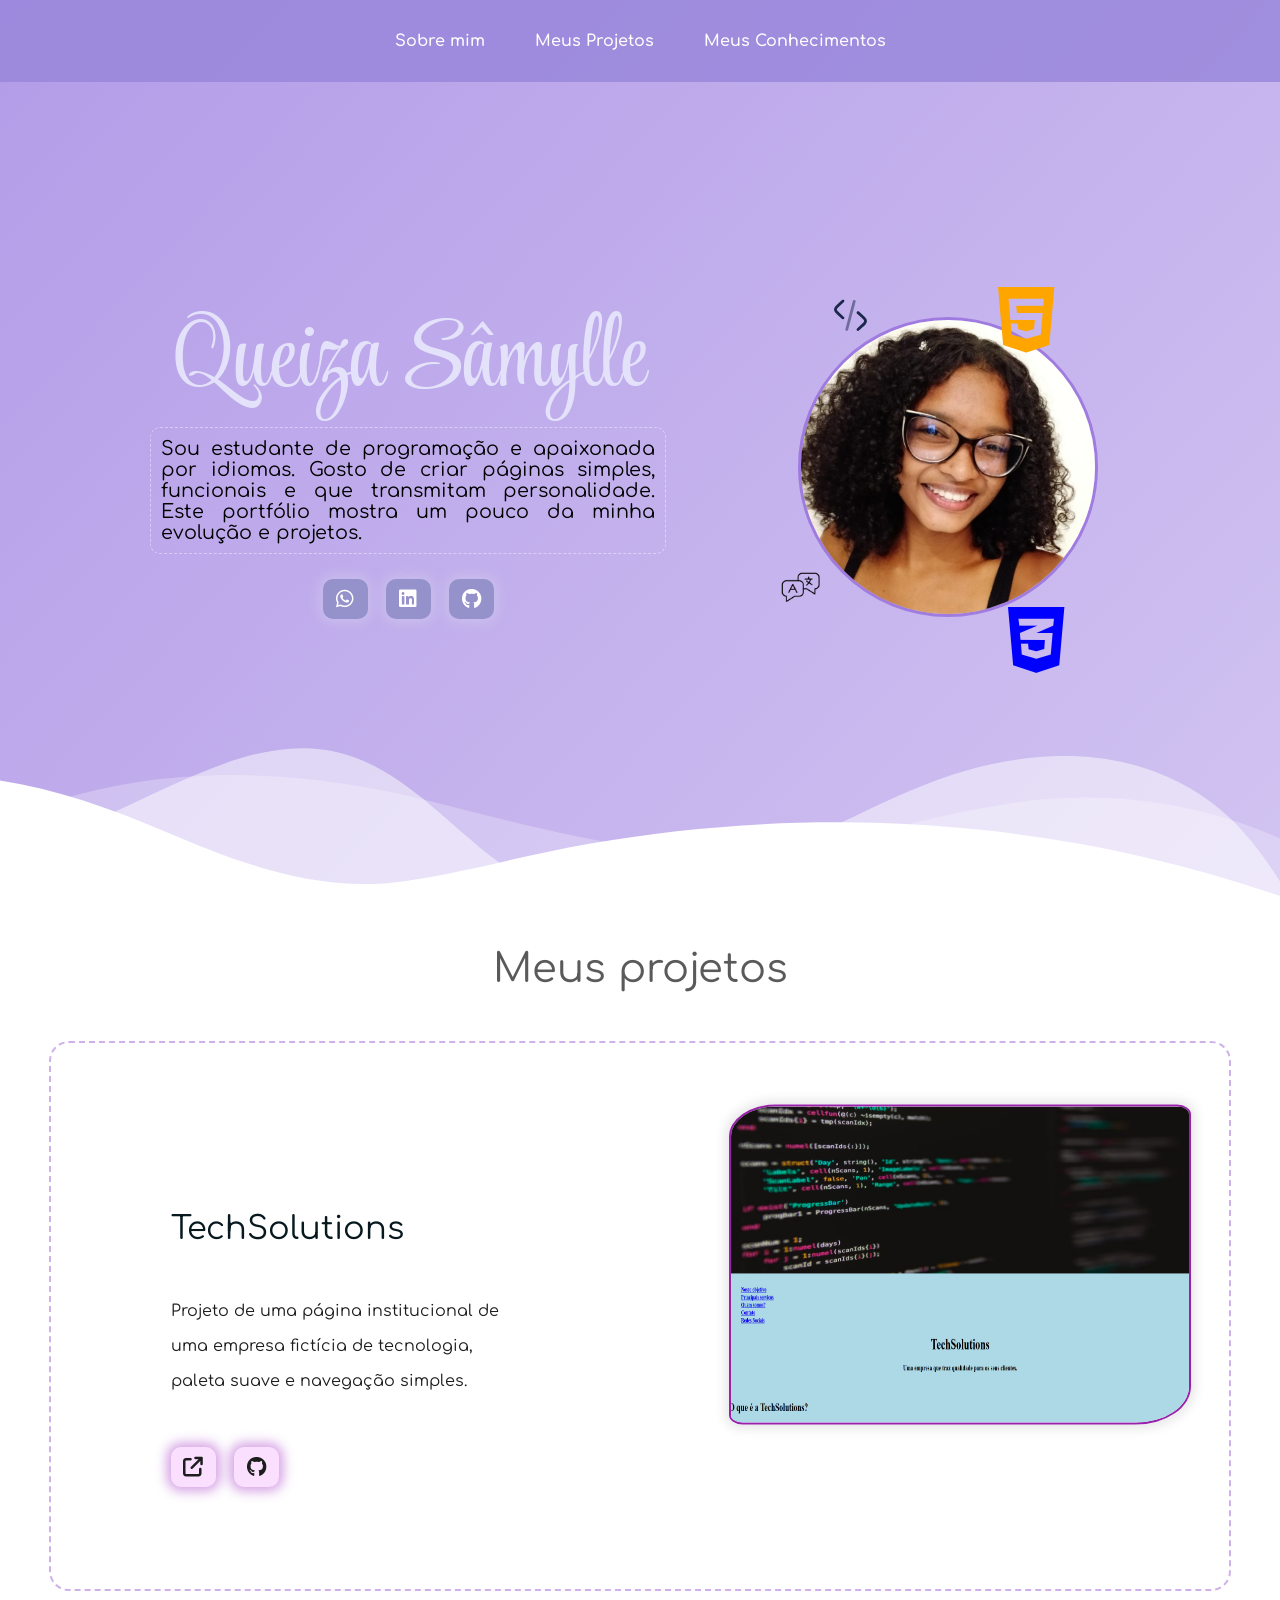
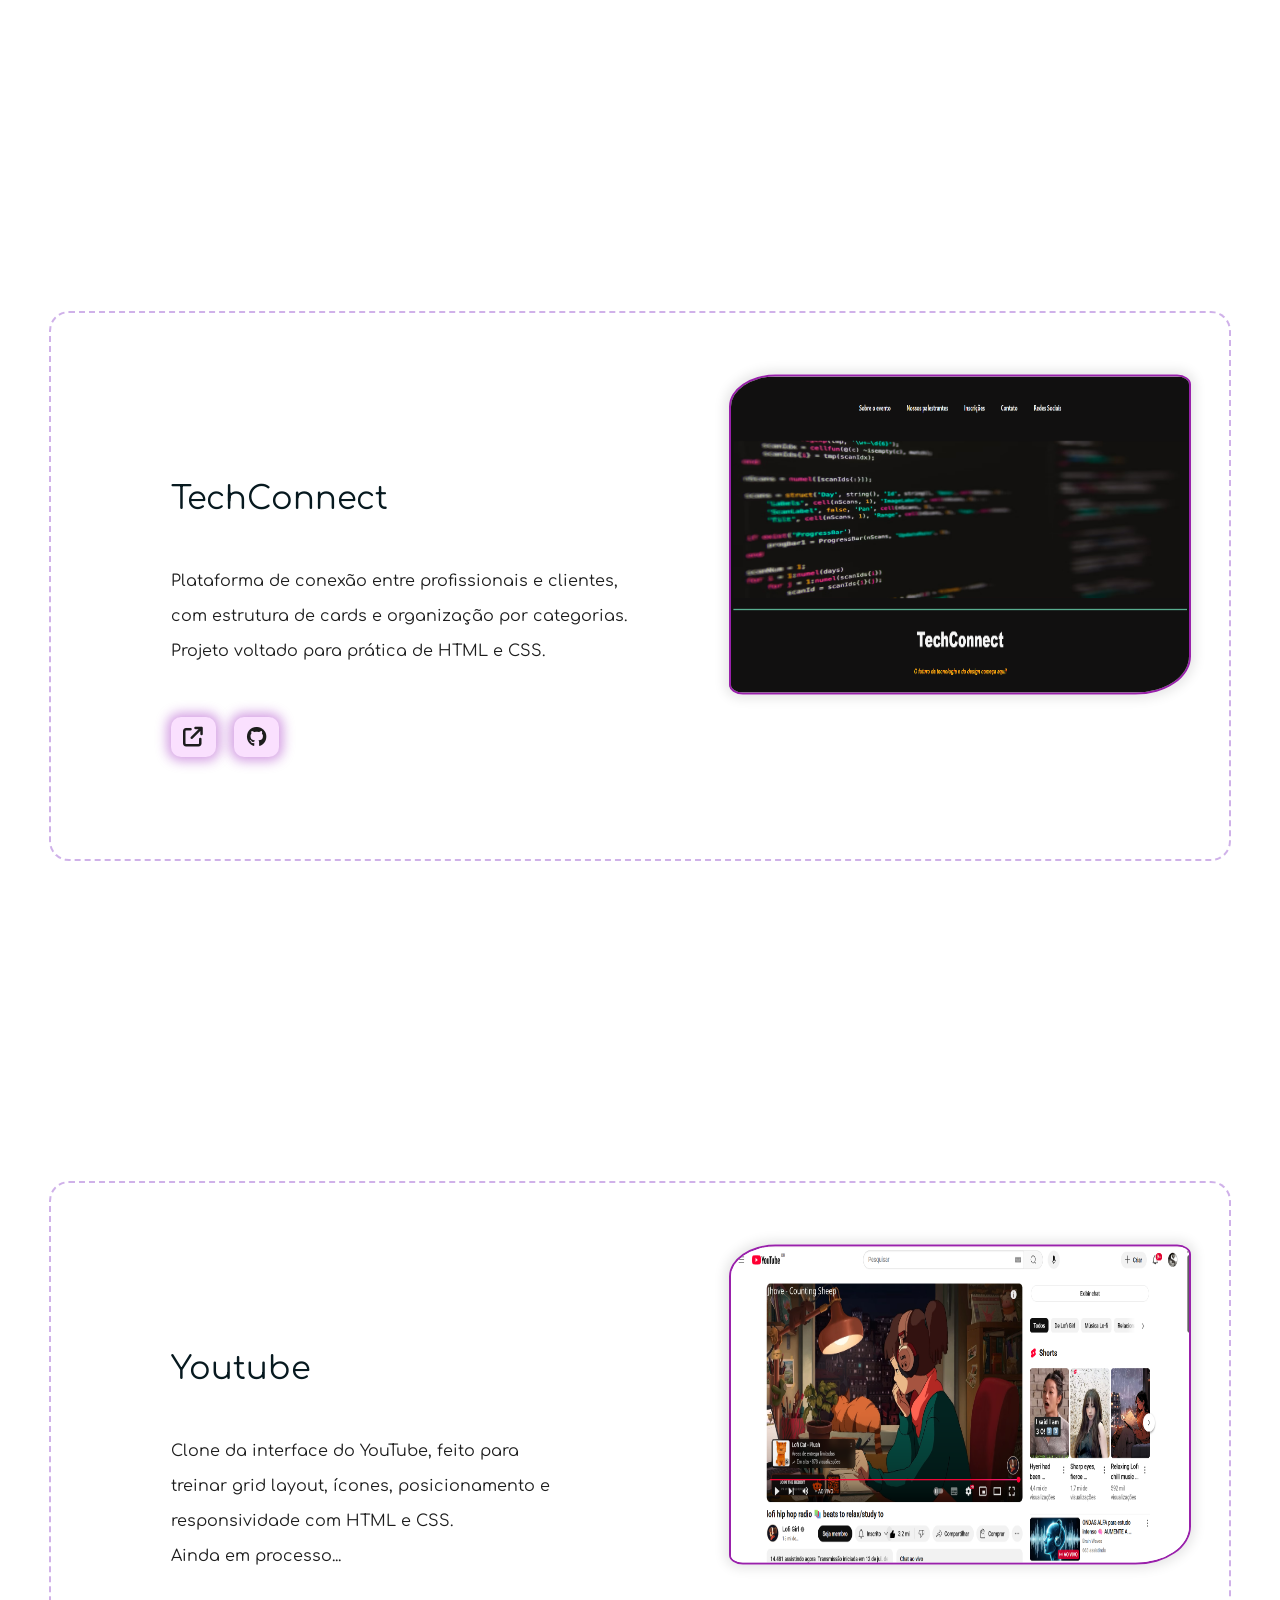
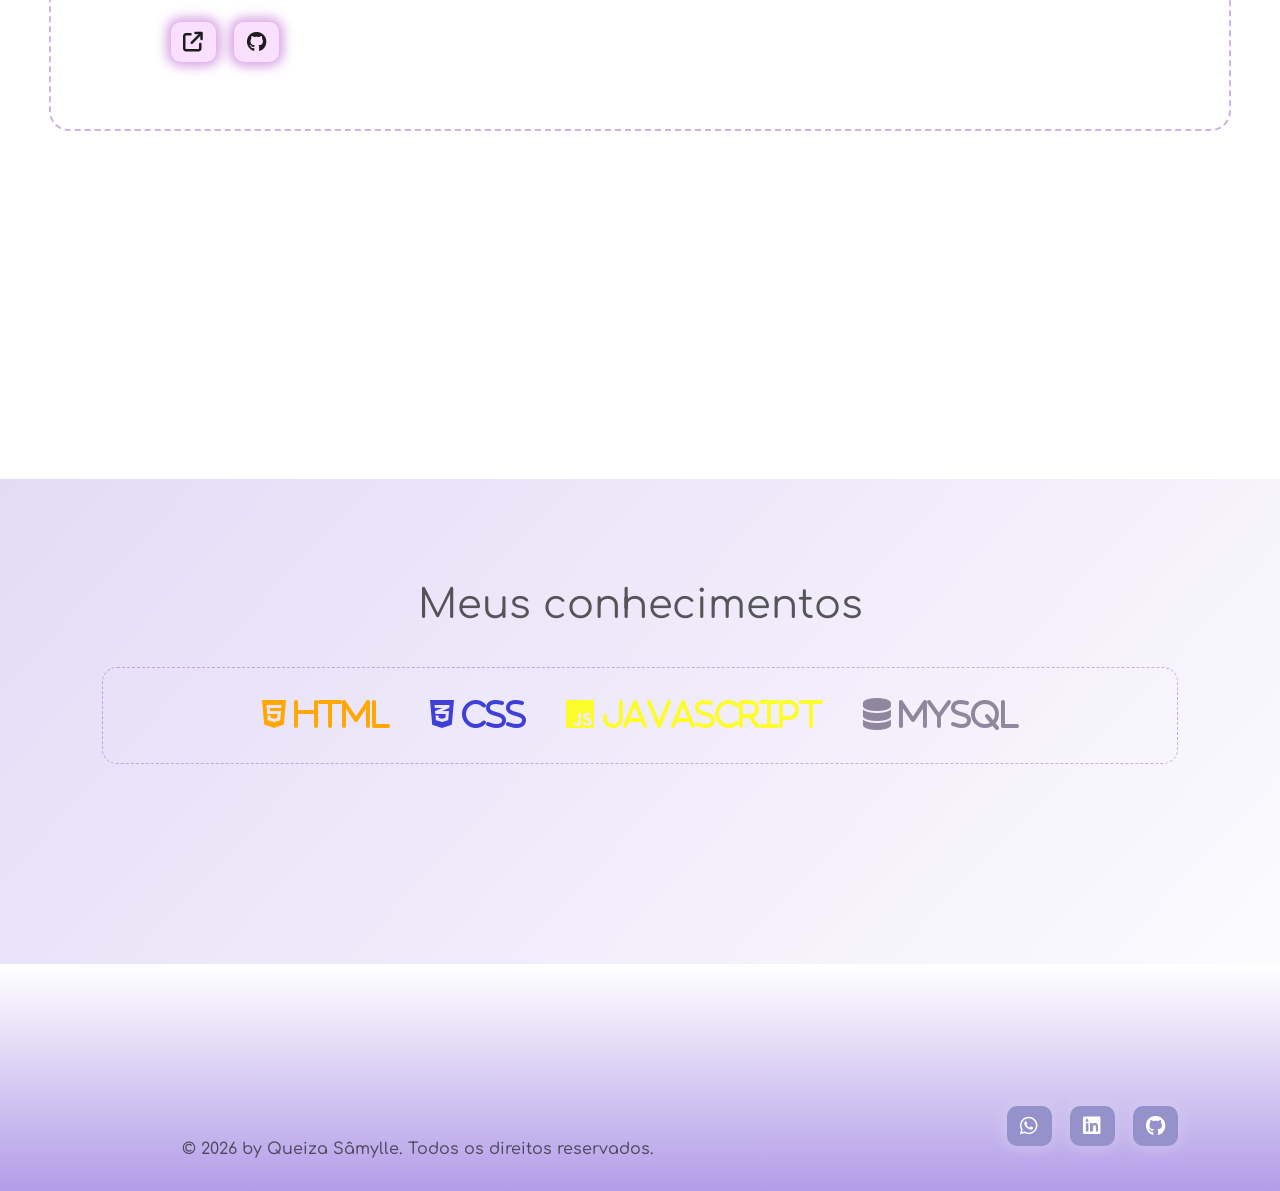
<file: index.html>
<!DOCTYPE html>
<html lang="pt-br">

<head>
    <link rel="stylesheet" href="/css/header.css">
    <link rel="stylesheet" href="/css/home.css">
    <link rel="stylesheet" href="/css/projetos.css">
    <link rel="stylesheet" href="/css/knowledges.css">
    <link rel="stylesheet" href="/css/footer.css">
    <link rel="stylesheet" href="/css/style.css">

    <link rel="stylesheet" href="https://cdnjs.cloudflare.com/ajax/libs/font-awesome/6.7.2/css/all.min.css" integrity="sha512-Evv84Mr4kqVGRNSgIGL/F/aIDqQb7xQ2vcrdIwxfjThSH8CSR7PBEakCr51Ck+w+/U6swU2Im1vVX0SVk9ABhg==" crossorigin="anonymous" referrerpolicy="no-referrer" />
    <meta charset="UTF-8">
    <meta http-equiv="X-UA-Compatible" content="IE=edge">
    <meta name="viewport" content="width=device-width, initial-scale=1.0">
    
    <title>Meu Portifólio</title>
</head>

<body>
    <header>
    
        <nav id="navbar">
            <ul id="nav_list">
                <li class="nav_item">
                    <a href="#home">Sobre mim</a>
                </li>
                <li class="nav_item">
                    <a href="#myprojetos">Meus Projetos</a>
                </li>
                <li class="nav_item">
                    <a href="#knowledges">Meus Conhecimentos</a>
                </li>
            </ul>

        </nav>
     
        
    </header>
    
    <main id="content">
        <section id="home">
            
            <div id="banner">
                
                <h1 class="title"> <span>Queiza Sâmylle</span>
                </h1>
                <p class="description">
                    Sou estudante de programação e apaixonada por idiomas. Gosto de criar páginas simples, funcionais e que transmitam personalidade. Este portfólio mostra um pouco da minha evolução e projetos.
                </p>
           
            
            <div class="social-media-buttons">
                <a href="https://wa.me/557188734771">
                    <i class="fa-brands fa-whatsapp"></i>
                </a>
                
                <a href="https://www.linkedin.com/in/queiza-samylle-190060289/">
                    <i class="fa-brands fa-linkedin"></i>
                </a>
                
                <a href="https://github.com/Mymylle">
                    <i class="fa-brands fa-github"></i>
                </a>
                
            </div>
        </div>  
        
        
        <div id="perfil">
            <div class="perfil-wrapper">
                <img src="/assets/fotomenor.jpg" class="img_perfil" alt="">
            </div>
            <div id="svg_icons" aria-hidden="true">
                <img src="/assets/code-2-svgrepo-com.svg" alt="" class="flutuando icon icon-code">
                <i alt="" class="fa-brands fa-html5 flutuando icon icon-html"></i>
                <img src="/assets/idioms.png" class="flutuando icon icon-language">
                <i class="fa-brands fa-css3-alt flutuando icon icon-css"></i>
            </div>
        
        </div>
        
        <div class="custom-shape-divider-bottom-1773357974">
            <svg data-name="Layer 1" xmlns="http://www.w3.org/2000/svg" viewBox="0 0 1200 120" preserveAspectRatio="none">
                <path d="M0,0V46.29c47.79,22.2,103.59,32.17,158,28,70.36-5.37,136.33-33.31,206.8-37.5C438.64,32.43,512.34,53.67,583,72.05c69.27,18,138.3,24.88,209.4,13.08,36.15-6,69.85-17.84,104.45-29.34C989.49,25,1113-14.29,1200,52.47V0Z" opacity=".25" class="shape-fill"></path>
                <path d="M0,0V15.81C13,36.92,27.64,56.86,47.69,72.05,99.41,111.27,165,111,224.58,91.58c31.15-10.15,60.09-26.07,89.67-39.8,40.92-19,84.73-46,130.83-49.67,36.26-2.85,70.9,9.42,98.6,31.56,31.77,25.39,62.32,62,103.63,73,40.44,10.79,81.35-6.69,119.13-24.28s75.16-39,116.92-43.05c59.73-5.85,113.28,22.88,168.9,38.84,30.2,8.66,59,6.17,87.09-7.5,22.43-10.89,48-26.93,60.65-49.24V0Z" opacity=".5" class="shape-fill"></path>
                <path d="M0,0V5.63C149.93,59,314.09,71.32,475.83,42.57c43-7.64,84.23-20.12,127.61-26.46,59-8.63,112.48,12.24,165.56,35.4C827.93,77.22,886,95.24,951.2,90c86.53-7,172.46-45.71,248.8-84.81V0Z" class="shape-fill"></path>
            </svg>
        </div>  

    </section>
    

    <section id="myprojetos"> 
        <h2 class="section-title">Meus projetos</h2>
        
                <div id="projects"> 
                    
                    <div class="projeto-item">
                        
                        <h3 class="section-subtitle">TechSolutions</h3>
                        
                        <span class="projeto-description">
                            Projeto de uma página institucional de <br>uma empresa fictícia de tecnologia,<br> paleta suave e navegação simples.
                        </span>
                        <div id="link-project">
                            
                            <a href="https://github.com/Mymylle/TechSolutions.git">
                                <i class="fa-solid fa-arrow-up-right-from-square"></i>
                            </a>
                            
                            <a href="https://github.com/Mymylle">
                                <i class="fa-brands fa-github"></i>
                            </a>
                        </div>
                    </div>        
                    <img src="/assets/TechSolutions.png"  alt="" id="gif">
            
            <div class="projeto-item">
                <h3 class="section-subtitle">TechConnect</h3>
                
                <span class="projeto-description">
                    Plataforma de conexão entre profissionais e clientes,<br> com estrutura de cards e organização por categorias.<br> Projeto voltado para prática de HTML e CSS.
                </span> 
                
                <div id="link-project">
                    <a href="https://github.com/Mymylle/TechConnect.git">
                        <i class="fa-solid fa-arrow-up-right-from-square"></i>
                    </a>
                    
                    <a href="https://github.com/Mymylle">
                        <i class="fa-brands fa-github"></i>
                    </a>
                    
                </div>
            </div>
            <img src="/assets/TechConnect.png"  alt="" id="gif">  

                
            <div class="projeto-item">
                <h3 class="section-subtitle">Youtube</h3>
                <span class="projeto-description">
                    Clone da interface do YouTube, feito para <br> treinar grid layout, ícones, posicionamento e<br>  responsividade com HTML e CSS.
                 <br>   Ainda em processo...
                </span>
                <div id="link-project">
                    <a href="#">
                        <i class="fa-solid fa-arrow-up-right-from-square"></i>
                    </a>
                    
                    <a href="https://github.com/Mymylle">
                        <i class="fa-brands fa-github"></i>
                    </a>
                </div>   
            </div>
            <img src="/assets/Youtube.png" alt="" id="gif"> 
            </div>
        </section>


        <section class="knowledges" id="knowledges">


                    <h2 class="section-title">
                        Meus conhecimentos
                    </h2>
                    <div id="knowledges-content">

                        <div id="html-color">
                            <i class="fa-brands fa-html5" > HTML</i>
                        </div>

                        <div id="css-color">
                            <i class="fa-brands fa-css3-alt"  > CSS</i>
                        </div>

                        <div id="js-color">
                            <i class="fa-brands fa-js" > JAVASCRIPT</i>
                        </div>

                        <div id="db-color">
                            <i class="fa-solid fa-database" > MYSQL</i>
                        </div>

                    </div>
            
                    <!-- <div class="custom-shape-divider-bottom-1773374067">
                        <svg data-name="Layer 1" xmlns="http://www.w3.org/2000/svg" viewBox="0 0 1200 120" preserveAspectRatio="none">
                            <path d="M0,0V46.29c47.79,22.2,103.59,32.17,158,28,70.36-5.37,136.33-33.31,206.8-37.5C438.64,32.43,512.34,53.67,583,72.05c69.27,18,138.3,24.88,209.4,13.08,36.15-6,69.85-17.84,104.45-29.34C989.49,25,1113-14.29,1200,52.47V0Z" opacity=".25" class="shape-fill"></path>
                            <path d="M0,0V15.81C13,36.92,27.64,56.86,47.69,72.05,99.41,111.27,165,111,224.58,91.58c31.15-10.15,60.09-26.07,89.67-39.8,40.92-19,84.73-46,130.83-49.67,36.26-2.85,70.9,9.42,98.6,31.56,31.77,25.39,62.32,62,103.63,73,40.44,10.79,81.35-6.69,119.13-24.28s75.16-39,116.92-43.05c59.73-5.85,113.28,22.88,168.9,38.84,30.2,8.66,59,6.17,87.09-7.5,22.43-10.89,48-26.93,60.65-49.24V0Z" opacity=".5" class="shape-fill"></path>
                            <path d="M0,0V5.63C149.93,59,314.09,71.32,475.83,42.57c43-7.64,84.23-20.12,127.61-26.46,59-8.63,112.48,12.24,165.56,35.4C827.93,77.22,886,95.24,951.2,90c86.53-7,172.46-45.71,248.8-84.81V0Z" class="shape-fill"></path>
                        </svg>
                    </div> -->
        </section>
        
    </main>
    
    <footer>
        <div id="footer-items">
            <span id="copyright">
                &copy; 2026 by Queiza Sâmylle. Todos os direitos reservados.
            </span>     
            <div class="social-media-buttons">
                    <a href="https://wa.me/557188734771">
                        <i class="fa-brands fa-whatsapp"></i>
                    </a>

                    <a href="https://www.linkedin.com/in/queiza-samylle-190060289/">
                        <i class="fa-brands fa-linkedin"></i>
                    </a>

                    <a href="https://github.com/Mymylle">
                        <i class="fa-brands fa-github"></i>
                    </a>
            </div>
        </div>
                
    </footer>

</body>

</html>
</file>
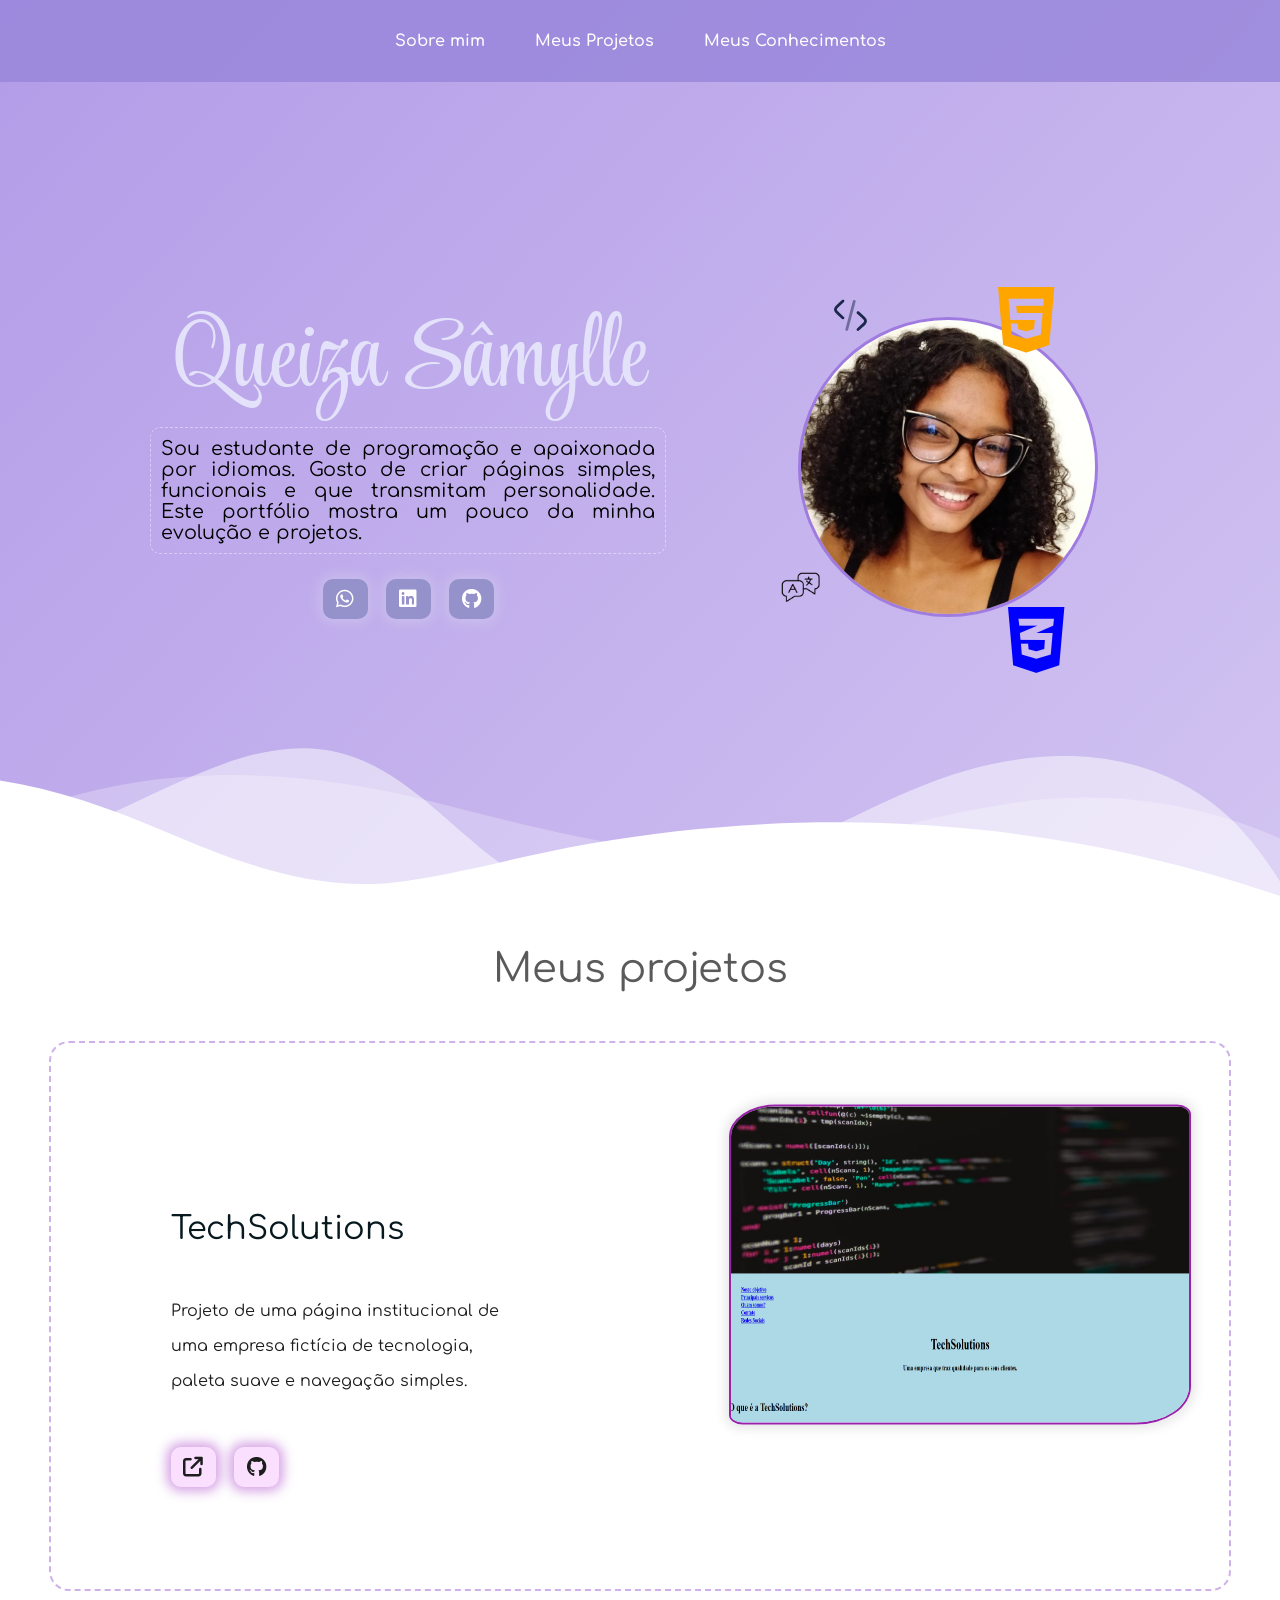
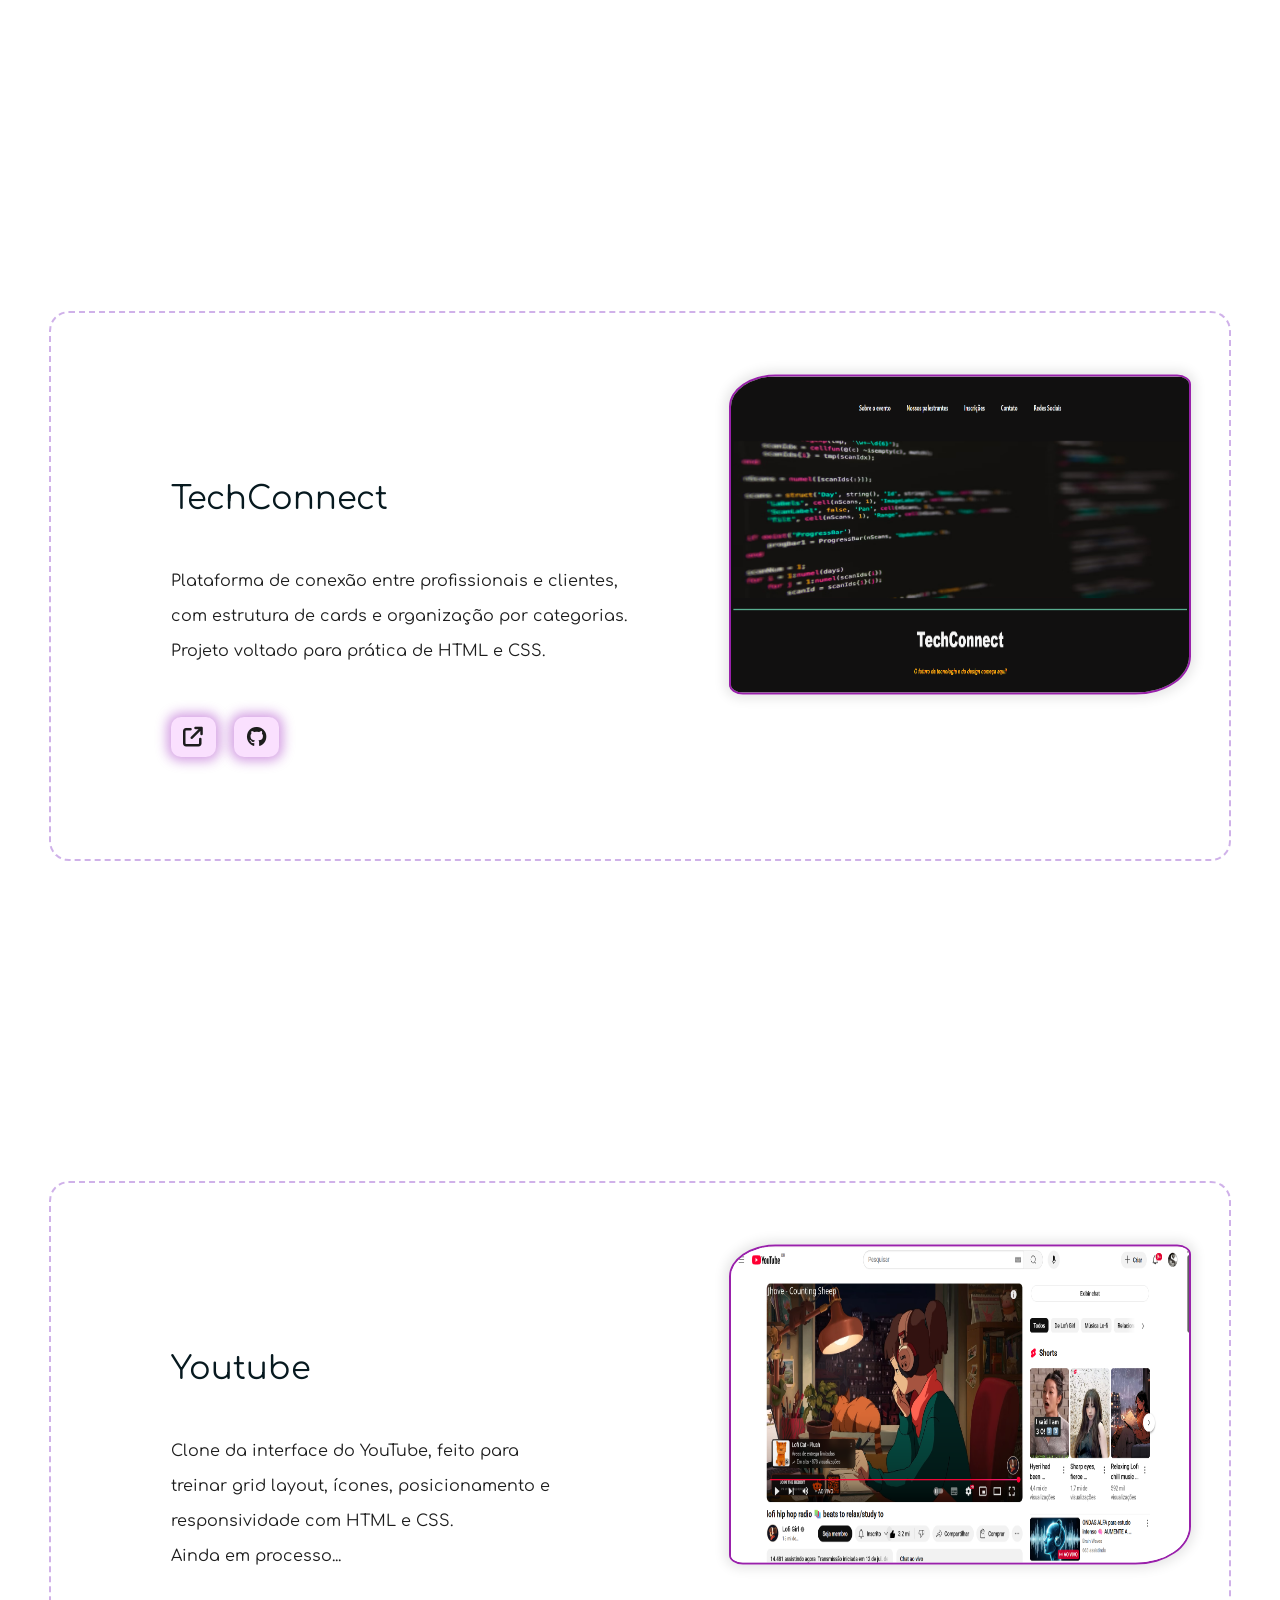
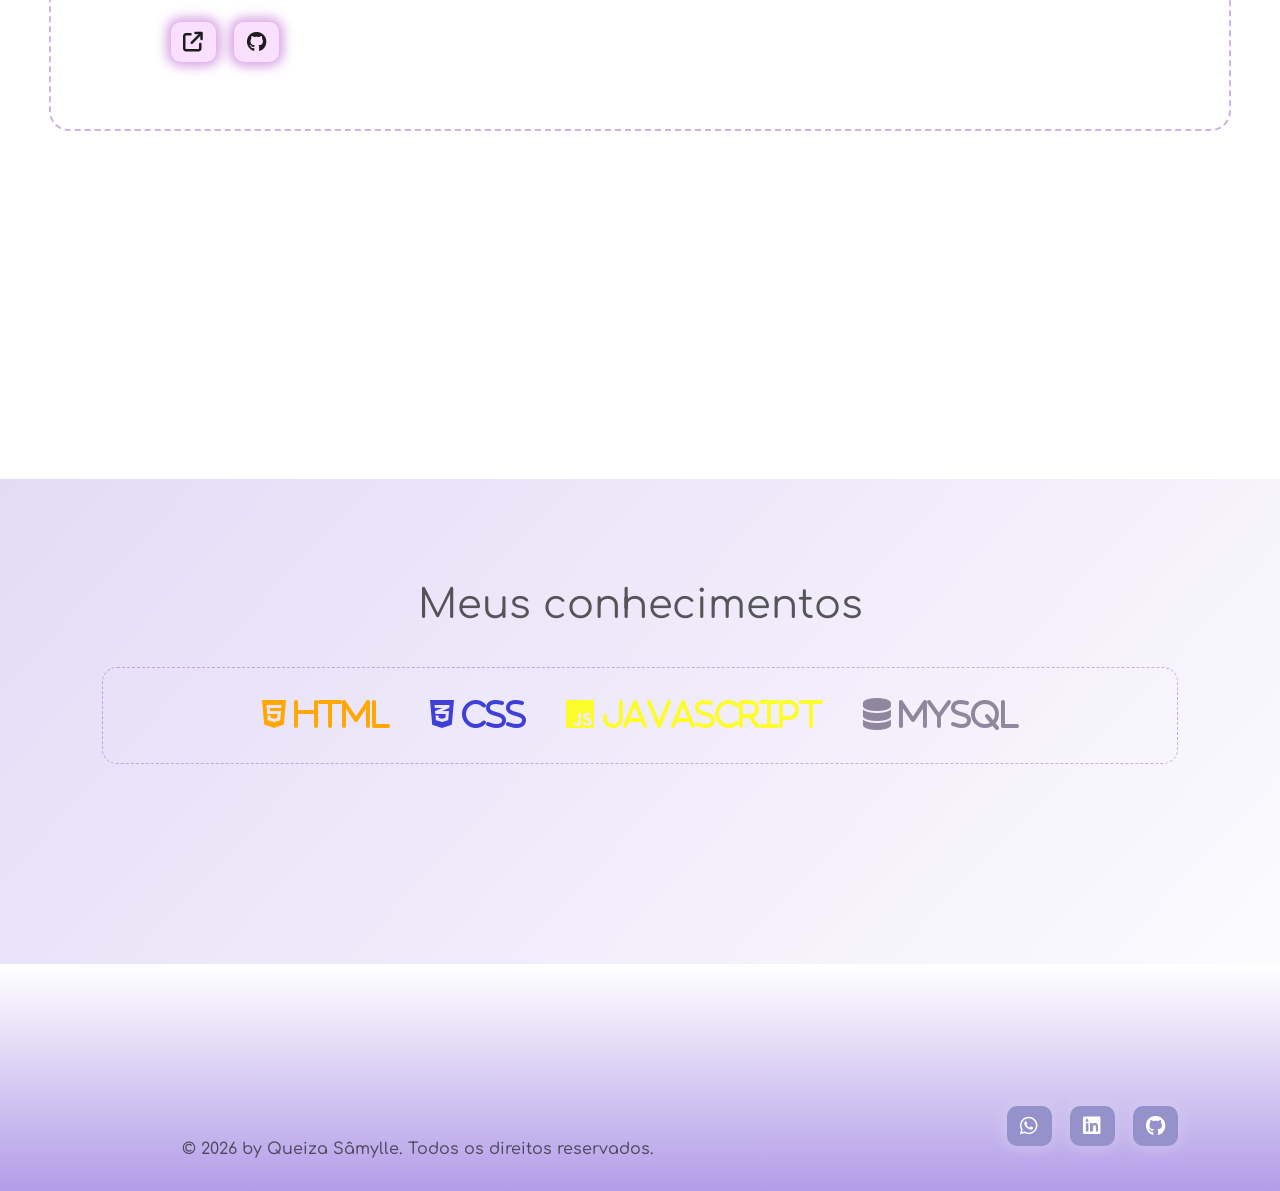
<file: Meu-Portfolio-main/index.html>
<!DOCTYPE html>
<html lang="pt-br">

<head>
    <link rel="stylesheet" href="header.css">
    <link rel="stylesheet" href="home.css">
    <link rel="stylesheet" href="projetos.css">
    <link rel="stylesheet" href="knowledges.css">
    <link rel="stylesheet" href="footer.css">
    <link rel="stylesheet" href="style.css">

    <link rel="stylesheet" href="https://cdnjs.cloudflare.com/ajax/libs/font-awesome/6.7.2/css/all.min.css" integrity="sha512-Evv84Mr4kqVGRNSgIGL/F/aIDqQb7xQ2vcrdIwxfjThSH8CSR7PBEakCr51Ck+w+/U6swU2Im1vVX0SVk9ABhg==" crossorigin="anonymous" referrerpolicy="no-referrer" />
    <meta charset="UTF-8">
    <meta http-equiv="X-UA-Compatible" content="IE=edge">
    <meta name="viewport" content="width=device-width, initial-scale=1.0">
    
    <title>Meu Currículo</title>
</head>

<body>
    <header>
    
        <nav id="navbar">
            <ul id="nav_list">
                <li class="nav_item">
                    <a href="#home">Sobre mim</a>
                </li>
                <li class="nav_item">
                    <a href="#myprojetos">Meus Projetos</a>
                </li>
                <li class="nav_item">
                    <a href="#knowledges">Meus Conhecimentos</a>
                </li>
            </ul>

        </nav>
     
        
    </header>
    
    <main id="content">
        <section id="home">
            
            <div id="banner">
                
                <h1 class="title"> <span>Queiza Sâmylle</span>
                </h1>
                <p class="description">
                    Sou estudante de programação e apaixonada por idiomas. Gosto de criar páginas simples, funcionais e que transmitam personalidade. Este portfólio mostra um pouco da minha evolução e projetos.
                </p>
           
            
            <div class="social-media-buttons">
                <a href="https://wa.me/557188734771">
                    <i class="fa-brands fa-whatsapp"></i>
                </a>
                
                <a href="https://www.linkedin.com/in/queiza-samylle-190060289/">
                    <i class="fa-brands fa-linkedin"></i>
                </a>
                
                <a href="https://github.com/Mymylle">
                    <i class="fa-brands fa-github"></i>
                </a>
                
            </div>
        </div>  
        
        
        <div id="perfil">
            <div class="perfil-wrapper">
                <img src="fotomenor.jpg" class="img_perfil" alt="">
            </div>
            <div id="svg_icons" aria-hidden="true">
                <img src="code-2-svgrepo-com.svg" alt="" class="flutuando icon icon-code">
                <i alt="" class="fa-brands fa-html5 flutuando icon icon-html"></i>
                <img src="idioms.png" class="flutuando icon icon-language">
                <i class="fa-brands fa-css3-alt flutuando icon icon-css"></i>
            </div>
        
        </div>
        
        <div class="custom-shape-divider-bottom-1773357974">
            <svg data-name="Layer 1" xmlns="http://www.w3.org/2000/svg" viewBox="0 0 1200 120" preserveAspectRatio="none">
                <path d="M0,0V46.29c47.79,22.2,103.59,32.17,158,28,70.36-5.37,136.33-33.31,206.8-37.5C438.64,32.43,512.34,53.67,583,72.05c69.27,18,138.3,24.88,209.4,13.08,36.15-6,69.85-17.84,104.45-29.34C989.49,25,1113-14.29,1200,52.47V0Z" opacity=".25" class="shape-fill"></path>
                <path d="M0,0V15.81C13,36.92,27.64,56.86,47.69,72.05,99.41,111.27,165,111,224.58,91.58c31.15-10.15,60.09-26.07,89.67-39.8,40.92-19,84.73-46,130.83-49.67,36.26-2.85,70.9,9.42,98.6,31.56,31.77,25.39,62.32,62,103.63,73,40.44,10.79,81.35-6.69,119.13-24.28s75.16-39,116.92-43.05c59.73-5.85,113.28,22.88,168.9,38.84,30.2,8.66,59,6.17,87.09-7.5,22.43-10.89,48-26.93,60.65-49.24V0Z" opacity=".5" class="shape-fill"></path>
                <path d="M0,0V5.63C149.93,59,314.09,71.32,475.83,42.57c43-7.64,84.23-20.12,127.61-26.46,59-8.63,112.48,12.24,165.56,35.4C827.93,77.22,886,95.24,951.2,90c86.53-7,172.46-45.71,248.8-84.81V0Z" class="shape-fill"></path>
            </svg>
        </div>  

    </section>
    

    <section id="myprojetos"> 
        <h2 class="section-title">Meus projetos</h2>
        
                <div id="projects"> 
                    
                    <div class="projeto-item">
                        
                        <h3 class="section-subtitle">TechSolutions</h3>
                        
                        <span class="projeto-description">
                            Projeto de uma página institucional de <br>uma empresa fictícia de tecnologia,<br> paleta suave e navegação simples.
                        </span>
                        <div id="link-project">
                            
                            <a href="https://github.com/Mymylle/TechSolutions.git">
                                <i class="fa-solid fa-arrow-up-right-from-square"></i>
                            </a>
                            
                            <a href="https://github.com/Mymylle">
                                <i class="fa-brands fa-github"></i>
                            </a>
                        </div>
                    </div>        
                    <img src="TechSolutions.png"  alt="" id="gif">
            
            <div class="projeto-item">
                <h3 class="section-subtitle">TechConnect</h3>
                
                <span class="projeto-description">
                    Plataforma de conexão entre profissionais e clientes,<br> com estrutura de cards e organização por categorias.<br> Projeto voltado para prática de HTML e CSS.
                </span> 
                
                <div id="link-project">
                    <a href="https://github.com/Mymylle/TechConnect.git">
                        <i class="fa-solid fa-arrow-up-right-from-square"></i>
                    </a>
                    
                    <a href="https://github.com/Mymylle">
                        <i class="fa-brands fa-github"></i>
                    </a>
                    
                </div>
            </div>
            <img src="TechConnect.png"  alt="" id="gif">  

                
            <div class="projeto-item">
                <h3 class="section-subtitle">Youtube</h3>
                <span class="projeto-description">
                    Clone da interface do YouTube, feito para <br> treinar grid layout, ícones, posicionamento e<br>  responsividade com HTML e CSS.
                 <br>   Ainda em processo...
                </span>
                <div id="link-project">
                    <a href="#">
                        <i class="fa-solid fa-arrow-up-right-from-square"></i>
                    </a>
                    
                    <a href="https://github.com/Mymylle">
                        <i class="fa-brands fa-github"></i>
                    </a>
                </div>   
            </div>
            <img src="Youtube.png" alt="" id="gif"> 
            </div>
        </section>


        <section class="knowledges" id="knowledges">


                    <h2 class="section-title">
                        Meus conhecimentos
                    </h2>
                    <div id="knowledges-content">

                        <div class="carousel-slide" id="html-color">
                            <i class="fa-brands fa-html5" > HTML</i>
                        </div>

                        <div class="carousel-slide" id="css-color">
                            <i class="fa-brands fa-css3-alt"  > CSS</i>
                        </div>

                        <div class="carousel-slide" id="js-color">
                            <i class="fa-brands fa-js" > JAVASCRIPT</i>
                        </div>

                        <div class="carousel-slide" id="db-color">
                            <i class="fa-solid fa-database" > MYSQL</i>
                        </div>

                    </div>
            
                    <!-- <div class="custom-shape-divider-bottom-1773374067">
                        <svg data-name="Layer 1" xmlns="http://www.w3.org/2000/svg" viewBox="0 0 1200 120" preserveAspectRatio="none">
                            <path d="M0,0V46.29c47.79,22.2,103.59,32.17,158,28,70.36-5.37,136.33-33.31,206.8-37.5C438.64,32.43,512.34,53.67,583,72.05c69.27,18,138.3,24.88,209.4,13.08,36.15-6,69.85-17.84,104.45-29.34C989.49,25,1113-14.29,1200,52.47V0Z" opacity=".25" class="shape-fill"></path>
                            <path d="M0,0V15.81C13,36.92,27.64,56.86,47.69,72.05,99.41,111.27,165,111,224.58,91.58c31.15-10.15,60.09-26.07,89.67-39.8,40.92-19,84.73-46,130.83-49.67,36.26-2.85,70.9,9.42,98.6,31.56,31.77,25.39,62.32,62,103.63,73,40.44,10.79,81.35-6.69,119.13-24.28s75.16-39,116.92-43.05c59.73-5.85,113.28,22.88,168.9,38.84,30.2,8.66,59,6.17,87.09-7.5,22.43-10.89,48-26.93,60.65-49.24V0Z" opacity=".5" class="shape-fill"></path>
                            <path d="M0,0V5.63C149.93,59,314.09,71.32,475.83,42.57c43-7.64,84.23-20.12,127.61-26.46,59-8.63,112.48,12.24,165.56,35.4C827.93,77.22,886,95.24,951.2,90c86.53-7,172.46-45.71,248.8-84.81V0Z" class="shape-fill"></path>
                        </svg>
                    </div> -->
        </section>
        
    </main>
    
    <footer>
        <div id="footer-items">
            <span id="copyright">
                &copy; 2026 by Queiza Sâmylle. Todos os direitos reservados.
            </span>     
            <div class="social-media-buttons">
                    <a href="https://wa.me/557188734771">
                        <i class="fa-brands fa-whatsapp"></i>
                    </a>

                    <a href="https://www.linkedin.com/in/queiza-samylle-190060289/">
                        <i class="fa-brands fa-linkedin"></i>
                    </a>

                    <a href="https://github.com/Mymylle">
                        <i class="fa-brands fa-github"></i>
                    </a>
            </div>
        </div>
                
    </footer>

</body>

</html>
</file>
<file: css/header.css>
header{
    width: 100%;
    padding: 28 8%; /* 8% pra ficar responsivo*/
    position: sticky;
    top: 0;
    background-color: #9885dacf;
    z-index: 3;
}

 #navbar {
    width: 100%;
    display: flex;
    align-items: center;
    justify-content: space-around;
    padding-top: 32px;
    padding-bottom: 32px;
 }


#nav_list{
    display: flex;
    list-style: none;
    gap: 50px;
}

.nav_item a {
    text-decoration: none;
    color: rgb(255, 255, 255);
    font-weight: 600;
}


@media screen and (max-width: 1170px) {
    #nav_list{
        display: none;
    }

    #mobile_btn{
        display: block;
        border: none;
        margin-left: 20px;
        background-color: transparent;
        font-size: 1.6rem;
        cursor: pointer;

    }

    #mobile_menu.active {
        display: flex;
        flex-direction: column;
        align-items: center;
    }

    #mobile_nav_list {
        display: flex;
        flex-direction: column;
        gap: 15px;
        margin: 15px 0px; /*15px --> baixo e emcima 0px --> os lados*/
    }

    #mobile_nav_list .nav_item {
        list-style: none;
        text-align: center;
        
    }
}
</file>
<file: css/home.css>
@import url('https://fonts.googleapis.com/css2?family=Style+Script&display=swap');

#home {
    display: flex;
    min-height: calc(100vh - 78px);
    position: relative;
    align-items: center;
    justify-content: center;
    padding-bottom: 50px;
    gap: clamp(24px, 4vw, 64px);
}

#banner{
    flex: 1;
    width: 100%;
    max-width: 620px;
    display: flex;
    flex-direction: column;
    gap: 30px;
    margin-top: 5%;
    padding-left: clamp(20px, 4vw, 64px);
    margin-left: 0;
}

#banner .title{
    font-size: 4rem;
    color: black;
    text-align: center;
    
}

#banner .title span{
    font-family: "Style Script", cursive;
    color: #e4e2fa;
    display: inline; 
    white-space: nowrap;
    font-size: 6rem;
    padding-top: 5px;
    margin-left: 0;
}

#banner .description{
    font-size: 1.2rem;
    text-align: left;
    border: 1px dashed #ffffff6b;
    border-radius: 10px;
    padding: 10px;
}

#perfil{
    flex: 1;
    display: flex;
    align-items: center;
    justify-content: center;
    position: relative;
    width: 100%;
    max-width: 460px;
    z-index: 2;
}

.perfil-wrapper {
    position: relative;
    width: 300px;
    height: 300px;
    display: flex;
    align-items: center;
    justify-content: center;
}

.img_perfil {
    height: 300px;
    width: 300px;
    border: 3px solid #9971dfd9;
    border-radius: 50%;
    object-fit: cover;
    margin-bottom: 30px;
}

#svg_icons {
    position: absolute;
    top: 50%;
    left: calc(50% + 140px);
    transform: translate(-50%, -50%);
    width: 360px;
    height: 360px;
    inset: 0;
    pointer-events: none;
}

#svg_icons .icon {
    position: absolute;
    width: 65px;
    height: 65px;
    padding: 10px;
    /*box-shadow: 0 8px 20px rgba(0, 0, 0, 0.12);*/
}


#svg_icons {
    display: flex;
    align-items: center;
    justify-content: center;
    font-size: 4.7rem;
}

.icon-code {
    top: 130px;
    left: 280px;
    animation-delay: 0s;
}

.icon-html {
    color: orange;
    left: 450px;
    top: 120px;
    animation-delay: 0.35s;
}

.icon-css {
    color: blue;
    top: 440px;
    left: 460px;
    animation-delay: 0.5s;
}

.icon-language {
    top: 400px;
    left: 230px;
    animation-delay: 0.7s;
}

.flutuando{
    animation: flutuar 4s ease-in-out infinite;
}

@keyframes flutuar {
    0%{
        transform: translateY(0px);
    }
    50%{
        transform: translateY(-16px);
    }
    100%{
        transform: translateY(0px);
    }
}


.custom-shape-divider-bottom-1773357974 {
    position: absolute;
    bottom: 0;
    left: 0;
    width: 100%;
    overflow: hidden;
    line-height: 0;
    transform: rotate(180deg);
}

.custom-shape-divider-bottom-1773357974 svg {
    position: relative;
    display: block;
    width: calc(136% + 1.3px);
    height: 170px;
}

.custom-shape-divider-bottom-1773357974 .shape-fill {
    fill: #FFFFFF;
}

@media screen and (max-width: 1510px) {
     #banner {
        width: 100%;
        text-align: center;
        align-items: center;
        justify-content: center;
        padding-left: clamp(20px, 4vw, 48px);
        margin-top: 0;
        gap: 25px;
        margin-left: 0;
    }

     #banner .title {      
        display: block;
        text-align: center;
        font-size: 2rem;
        margin-bottom: 10px;
    }

     #banner .description {
        text-align: justify;
    }
}


@media screen and (max-width: 1170px) {
    #home {
        display: flex;
        flex-direction: column-reverse;
        align-items: center;
        justify-content: center;
        gap: 40px;
        min-height: 100vh;
        padding-top: 0px;
    }

    #perfil {
        width: 100%;
        display: flex;
        justify-content: center;
        margin-top: 0px;
        align-items: flex-start;
        position: relative;
        z-index: 2;
    }
    
.perfil-wrapper {
        width: 250px;
        height: 250px;
    }

    #perfil img {
        width: 190px;
        height: 206px;
        border-radius: 100px;
        margin-top: -100px; /* Sobe a imagem sobre o shape */
        display: block;
        margin-left: auto;
        margin-right: auto;
        position: relative;
        z-index: 3;
        box-shadow: 0 4px 16px 0 rgba(0,0,0,0.10);
        background: #fff;
    }
 
    #svg_icons {
        left: 50%;
        top: calc(50% - 100px);
        width: 260px;
        height: 260px;
    }

    #svg_icons .icon {
        width: 48px;
        height: 48px;
        padding: 7px;
    }

    #svg_icons .icon-language {
        font-size: 1.5rem;
    }

    .icon-code {
        top: 25px;
        left: 18px;
    }

    .icon-html {
        right: 12px;
        top: 100px;
    }

    .icon-css {
        color: blue;
        top: 1px;
        left: 0px;
        animation-delay: 0.5s;
    }

    .icon-language {
        left: 65px;
        bottom: 12px;
    }
    
    #banner {
        width: 100%;
        text-align: center;
        align-items: center;
        justify-content: center;
        padding-left: 20px;
        padding-right: 20px;
        margin-top: 0;
        gap: 25px;
    }

    #banner .title {
        display: block;
        text-align: center;
        font-size: 2rem;
        margin-bottom: 10px;
    }
    #banner .description {
        font-size: 0.9rem;
        text-align: justify;
        margin: 0px;
    }
}
</file>
<file: css/projetos.css>
#myprojetos{
    display: flex;
    flex-direction: column;
    align-items: center;
    justify-content: center;
    min-height: calc(100vh - 617.2px);
    background-color: #ffffff;
    margin-top: -1px;
}

#projects {
    width: 100%;
    display: flex;
    flex-direction: column;
    justify-content: center;
    align-items: center;
    gap: 0;
    margin-top: 10px;
    
}

.projeto-item {
    display: flex;
    flex-direction: column;
    align-items: left;
    justify-content: left;
    gap: 0px;
    height: 550px;
    width: 110%;
    padding: 40px;
    background-color:#ffffffeb;
    border: 2px dashed #924ccc6f;
    border-radius: 20px;
    
    /*box-shadow-top: 0px 0px 12px 4px rgba(0,0,0,0.1);
    bottom: 0;
    /*position: relative;
    z-index: 2;*/
}

#myprojetos span {
       line-break: auto;
}


#myprojetos h3, span, #link-project {
    line-height: 35px;
    margin-left: 5rem;
    margin-top: 3rem;
    
  /*  position: relative;
    z-index: 3;*/
}


#myprojetos img {
    display: flex;
    align-items: right;
    justify-content: right;
    transform: translatey(-152%);
    bottom: 50%;
    left: 20rem;
    margin-right: 0;
    width: 43%;
    height: 20rem;
    border: 2px solid #9921ab;
    border-radius:  10% 3% 12% 3%;
    box-shadow: 0px 0px 12px 4px rgba(0,0,0,0.1);
    position: relative;
}


.projeto-description{
    color: #1d1d1d;
    line-break: anywhere;
}

#link-project {
    display: flex;
    gap: 18px;

}

 #link-project a {
    display: flex;
    align-items: center;
    justify-content: center;
    width: 45px;
    height: 40px;
    background-color: #fae0fe;
    font-size: 1.25rem;
    border-radius: 10px;
    text-decoration: none;
    color: #1d1d1d;
    box-shadow: 0px 0px 12px 4px rgba(153, 28, 188, 0.422);
    transition: box-shadow .3s ease, transform .3s ease !important; 
}

#link-project a:hover {
    box-shadow: 0px 0px 12px 4px rgba(169, 68, 185, 0.897) !important; 
    transform: scale(1.1) !important; 
}

@media screen and (max-width: 1170px) {
    #projects {
        display: flex;
        flex-wrap: wrap;
        justify-content: center;
    }

    .section-title {
        margin-top: 8vh;
    }

    .section-subtitle {
        padding-top: 10px;
    }
    
    #myprojetos img {
        display: flex;
        justify-content: center;
        align-content: center;
        left: 0;
        bottom: 70px;
        border-radius:  15% 13% 15% 13%;
        width: 45%;
        height: 8rem;
        
    }

    #projects span {
       line-break: normal;
    }

    #myprojetos h3, span, #link-project {
        display: flex;
        align-items: center;
        justify-content: center;
        margin-left: 0;
        line-height: 22px;

    }
    
    .projeto-item {
        flex-wrap: wrap;
        width: 100%;
        text-align: justify;
    }

    #link-project {
        margin-top: 238px;
    }
}

/*
@media screen and (max-width: 1293px) {
    .projeto-item {

    }
}
*/
</file>
<file: css/knowledges.css>
.knowledges {
    margin-top: 0;
    top: 0;
    padding-bottom: 40px;
}

.knowledges h2{
    text-align: center;
    top: 0;
    padding-top: 60px;
    color: #1d1d1dba;
}

#knowledges-content {
    display: flex;
    flex-wrap: wrap;
    justify-content: center;
    flex-direction: row;
    gap: 40px;
    font-size: 2rem;
    border: 1px dashed #924ccc6f;
    border-radius: 15px;
    padding: 30px;
    margin-bottom: 10rem;
}

#html-color {
    color: rgb(255, 167, 3);
}

#css-color {
    color: rgb(63, 63, 216);
}

#js-color {
    color: rgba(255, 255, 0, 0.822);
}

#db-color {
    color: rgba(123, 112, 138, 0.822);
}


@media screen and (max-width: 825px) {
    .section-title {
        font-size: 1.9rem;
    }

}
</file>
<file: css/footer.css>
footer {
background: linear-gradient(0deg, #b39ce8, #ffffff);}

/* .custom-shape-divider-bottom-1773374067 {
    position: absolute;

    left: 0;
    width: 100%;
    overflow: hidden;
    line-height: 0;
    transform: rotate(180deg);
    padding-top: 60px;
}

.custom-shape-divider-bottom-1773374067 svg {
    position: relative;
    display: block;
    width: calc(137% + 1.3px);
    height: 137px;
    transform: rotateY(180deg);
}

.custom-shape-divider-bottom-1773374067 .shape-fill {
    fill: #B39CE8;
} */

#footer-items {
    position: relative;   
    display: flex;
    justify-content: space-between;
    padding: 120px 8% 24px 8%;
    align-items: center;
}


#copyright {
    color: #1d1d1d;
    opacity: 0.7;
    font-weight: 500;
}

@media screen and (max-width: 900px) {
    #footer-items {
    flex-direction: column-reverse;
    gap: 20px;
    }

}
</file>
<file: css/style.css>
@import url('https://fonts.googleapis.com/css2?family=Comfortaa:wght@300..700&display=swap');



* {
  font-family: "Comfortaa", sans-serif;
  font-weight: 400;
  margin: 0;
  padding: 0;
  box-sizing: border-box;
}

html{
    scroll-behavior: smooth;
}

body {
    background: linear-gradient(313deg, #ffffff, #b39ce8);
    
}

section {
    padding: 28px 8%;
    scroll-margin-top: 120px;

}

.social-media-buttons {
    display: flex;
    gap: 18px;
}

.social-media-buttons a {
    display: flex;
    align-items: center;
    justify-content: center;
    width: 45px;
    height: 40px;
    background-color: #9491cb;
    font-size: 1.25rem;
    border-radius: 10px;
    text-decoration: none;
    color: #ffffff;
    box-shadow: 0px 0px 12px 4px rgba(216, 216, 239, 0.364);
    transition: box-shadow .3s ease, transform .3s ease;
}

.social-media-buttons a:hover {
    box-shadow: 0px 0px 12px 4px rgba(143, 83, 186, 0.3);
    transform: scale(1.1);
}

.section-title {
    color:#1d1d1dba;
    font-size: 2.5rem;
    font-weight: 400;
    margin-top: 1rem;
    padding-bottom: 2.5rem;
    
}

.section-subtitle {
    color:#07191f;
    font-size: 2rem;
    padding-top: 5rem;
}
</file>
<file: Meu-Portfolio-main/header.css>
header{
    width: 100%;
    padding: 28 8%; /* 8% pra ficar responsivo*/
    position: sticky;
    top: 0;
    background-color: #9885dacf;
    z-index: 3;
}

 #navbar {
    width: 100%;
    display: flex;
    align-items: center;
    justify-content: space-around;
    padding-top: 32px;
    padding-bottom: 32px;
 }


#nav_list{
    display: flex;
    list-style: none;
    gap: 50px;
}

.nav_item a {
    text-decoration: none;
    color: rgb(255, 255, 255);
    font-weight: 600;
}


@media screen and (max-width: 1170px) {
    #nav_list{
        display: none;
    }

    #mobile_btn{
        display: block;
        border: none;
        margin-left: 20px;
        background-color: transparent;
        font-size: 1.6rem;
        cursor: pointer;

    }

    #mobile_menu.active {
        display: flex;
        flex-direction: column;
        align-items: center;
    }

    #mobile_nav_list {
        display: flex;
        flex-direction: column;
        gap: 15px;
        margin: 15px 0px; /*15px --> baixo e emcima 0px --> os lados*/
    }

    #mobile_nav_list .nav_item {
        list-style: none;
        text-align: center;
        
    }
}
</file>
<file: Meu-Portfolio-main/home.css>
@import url('https://fonts.googleapis.com/css2?family=Style+Script&display=swap');

#home {
    display: flex;
    min-height: calc(100vh - 78px);
    position: relative;
    align-items: center;
    justify-content: center;
    padding-bottom: 50px;
    gap: clamp(24px, 4vw, 64px);
}

#banner{
    flex: 1;
    width: 100%;
    max-width: 620px;
    display: flex;
    flex-direction: column;
    gap: 30px;
    margin-top: 5%;
    padding-left: clamp(20px, 4vw, 64px);
    margin-left: 0;
}

#banner .title{
    font-size: 4rem;
    color: black;
    text-align: center;
    
}

#banner .title span{
    font-family: "Style Script", cursive;
    color: #e4e2fa;
    display: inline; 
    white-space: nowrap;
    font-size: 6rem;
    padding-top: 5px;
    margin-left: 0;
}

#banner .description{
    font-size: 1.2rem;
    text-align: left;
    border: 1px dashed #ffffff6b;
    border-radius: 10px;
    padding: 10px;
}

#perfil{
    flex: 1;
    display: flex;
    align-items: center;
    justify-content: center;
    position: relative;
    width: 100%;
    max-width: 460px;
    z-index: 2;
}

.perfil-wrapper {
    position: relative;
    width: 300px;
    height: 300px;
    display: flex;
    align-items: center;
    justify-content: center;
}

.img_perfil {
    height: 300px;
    width: 300px;
    border: 3px solid #9971dfd9;
    border-radius: 50%;
    object-fit: cover;
    margin-bottom: 30px;
}

#svg_icons {
    position: absolute;
    top: 50%;
    left: calc(50% + 140px);
    transform: translate(-50%, -50%);
    width: 360px;
    height: 360px;
    inset: 0;
    pointer-events: none;
}

#svg_icons .icon {
    position: absolute;
    width: 65px;
    height: 65px;
    padding: 10px;
    /*box-shadow: 0 8px 20px rgba(0, 0, 0, 0.12);*/
}


#svg_icons {
    display: flex;
    align-items: center;
    justify-content: center;
    font-size: 4.7rem;
}

.icon-code {
    top: 130px;
    left: 280px;
    animation-delay: 0s;
}

.icon-html {
    color: orange;
    left: 450px;
    top: 120px;
    animation-delay: 0.35s;
}

.icon-css {
    color: blue;
    top: 440px;
    left: 460px;
    animation-delay: 0.5s;
}

.icon-language {
    top: 400px;
    left: 230px;
    animation-delay: 0.7s;
}

.flutuando{
    animation: flutuar 4s ease-in-out infinite;
}

@keyframes flutuar {
    0%{
        transform: translateY(0px);
    }
    50%{
        transform: translateY(-16px);
    }
    100%{
        transform: translateY(0px);
    }
}


.custom-shape-divider-bottom-1773357974 {
    position: absolute;
    bottom: 0;
    left: 0;
    width: 100%;
    overflow: hidden;
    line-height: 0;
    transform: rotate(180deg);
}

.custom-shape-divider-bottom-1773357974 svg {
    position: relative;
    display: block;
    width: calc(136% + 1.3px);
    height: 170px;
}

.custom-shape-divider-bottom-1773357974 .shape-fill {
    fill: #FFFFFF;
}

@media screen and (max-width: 1510px) {
     #banner {
        width: 100%;
        text-align: center;
        align-items: center;
        justify-content: center;
        padding-left: clamp(20px, 4vw, 48px);
        margin-top: 0;
        gap: 25px;
        margin-left: 0;
    }

     #banner .title {      
        display: block;
        text-align: center;
        font-size: 2rem;
        margin-bottom: 10px;
    }

     #banner .description {
        text-align: justify;
    }
}


@media screen and (max-width: 1170px) {
    #home {
        display: flex;
        flex-direction: column-reverse;
        align-items: center;
        justify-content: center;
        gap: 40px;
        min-height: 100vh;
        padding-top: 0px;
    }

    #perfil {
        width: 100%;
        display: flex;
        justify-content: center;
        margin-top: 0px;
        align-items: flex-start;
        position: relative;
        z-index: 2;
    }
    
.perfil-wrapper {
        width: 250px;
        height: 250px;
    }

    #perfil img {
        width: 190px;
        height: 206px;
        border-radius: 100px;
        margin-top: -100px; /* Sobe a imagem sobre o shape */
        display: block;
        margin-left: auto;
        margin-right: auto;
        position: relative;
        z-index: 3;
        box-shadow: 0 4px 16px 0 rgba(0,0,0,0.10);
        background: #fff;
    }
 
    #svg_icons {
        left: 50%;
        top: calc(50% - 100px);
        width: 260px;
        height: 260px;
    }

    #svg_icons .icon {
        width: 48px;
        height: 48px;
        padding: 7px;
    }

    #svg_icons .icon-language {
        font-size: 1.5rem;
    }

    .icon-code {
        top: 25px;
        left: 18px;
    }

    .icon-html {
        right: 12px;
        top: 100px;
    }

    .icon-css {
        color: blue;
        top: 1px;
        left: 0px;
        animation-delay: 0.5s;
    }

    .icon-language {
        left: 65px;
        bottom: 12px;
    }
    
    #banner {
        width: 100%;
        text-align: center;
        align-items: center;
        justify-content: center;
        padding-left: 20px;
        padding-right: 20px;
        margin-top: 0;
        gap: 25px;
    }

    #banner .title {
        display: block;
        text-align: center;
        font-size: 2rem;
        margin-bottom: 10px;
    }
    #banner .description {
        font-size: 0.9rem;
        text-align: justify;
        margin: 0px;
    }
}
</file>
<file: Meu-Portfolio-main/projetos.css>
#myprojetos{
    display: flex;
    flex-direction: column;
    align-items: center;
    justify-content: center;
    min-height: calc(100vh - 617.2px);
    background-color: #ffffff;
    margin-top: -1px;
}

#projects {
    width: 100%;
    display: flex;
    flex-direction: column;
    justify-content: center;
    align-items: center;
    gap: 0;
    margin-top: 10px;
    
}

.projeto-item {
    display: flex;
    flex-direction: column;
    align-items: left;
    justify-content: left;
    gap: 0px;
    height: 550px;
    width: 110%;
    padding: 40px;
    background-color:#ffffffeb;
    border: 2px dashed #924ccc6f;
    border-radius: 20px;
    
    /*box-shadow-top: 0px 0px 12px 4px rgba(0,0,0,0.1);
    bottom: 0;
    /*position: relative;
    z-index: 2;*/
}

#myprojetos span {
       line-break: auto;
}


#myprojetos h3, span, #link-project {
    line-height: 35px;
    margin-left: 5rem;
    margin-top: 3rem;
    
  /*  position: relative;
    z-index: 3;*/
}


#myprojetos img {
    display: flex;
    align-items: right;
    justify-content: right;
    transform: translatey(-152%);
    bottom: 50%;
    left: 20rem;
    margin-right: 0;
    width: 43%;
    height: 20rem;
    border: 2px solid #9921ab;
    border-radius:  10% 3% 12% 3%;
    box-shadow: 0px 0px 12px 4px rgba(0,0,0,0.1);
    position: relative;
}


.projeto-description{
    color: #1d1d1d;
    line-break: anywhere;
}

#link-project {
    display: flex;
    gap: 18px;

}

 #link-project a {
    display: flex;
    align-items: center;
    justify-content: center;
    width: 45px;
    height: 40px;
    background-color: #fae0fe;
    font-size: 1.25rem;
    border-radius: 10px;
    text-decoration: none;
    color: #1d1d1d;
    box-shadow: 0px 0px 12px 4px rgba(153, 28, 188, 0.422);
    transition: box-shadow .3s ease, transform .3s ease !important; 
}

#link-project a:hover {
    box-shadow: 0px 0px 12px 4px rgba(169, 68, 185, 0.897) !important; 
    transform: scale(1.1) !important; 
}

@media screen and (max-width: 1170px) {
    #projects {
        display: flex;
        flex-wrap: wrap;
        justify-content: center;
    }

    .section-title {
        margin-top: 8vh;
    }

    .section-subtitle {
        padding-top: 10px;
    }
    
    #myprojetos img {
        display: flex;
        justify-content: center;
        align-content: center;
        left: 0;
        bottom: 70px;
        border-radius:  15% 13% 15% 13%;
        width: 45%;
        height: 8rem;
        
    }

    #projects span {
       line-break: normal;
    }

    #myprojetos h3, span, #link-project {
        display: flex;
        align-items: center;
        justify-content: center;
        margin-left: 0;
        line-height: 22px;

    }
    
    .projeto-item {
        flex-wrap: wrap;
        width: 100%;
        text-align: justify;
    }

    #link-project {
        margin-top: 238px;
    }
}

/*
@media screen and (max-width: 1293px) {
    .projeto-item {

    }
}
*/
</file>
<file: Meu-Portfolio-main/knowledges.css>
.knowledges {
    margin-top: 0;
    top: 0;
    padding-bottom: 40px;
}

.knowledges h2{
    text-align: center;
    top: 0;
    padding-top: 60px;
    color: #1d1d1dba;
}

#knowledges-content {
    display: flex;
    flex-wrap: wrap;
    justify-content: center;
    flex-direction: row;
    gap: 40px;
    font-size: 2rem;
    border: 1px dashed #924ccc6f;
    border-radius: 15px;
    padding: 30px;
    margin-bottom: 10rem;
}

#html-color {
    color: rgb(255, 167, 3);
}

#css-color {
    color: rgb(63, 63, 216);
}

#js-color {
    color: rgba(255, 255, 0, 0.822);
}

#db-color {
    color: rgba(123, 112, 138, 0.822);
}


@media screen and (max-width: 825px) {
    .section-title {
        font-size: 1.9rem;
    }

}
</file>
<file: Meu-Portfolio-main/footer.css>
footer {
background: linear-gradient(0deg, #b39ce8, #ffffff);}

/* .custom-shape-divider-bottom-1773374067 {
    position: absolute;

    left: 0;
    width: 100%;
    overflow: hidden;
    line-height: 0;
    transform: rotate(180deg);
    padding-top: 60px;
}

.custom-shape-divider-bottom-1773374067 svg {
    position: relative;
    display: block;
    width: calc(137% + 1.3px);
    height: 137px;
    transform: rotateY(180deg);
}

.custom-shape-divider-bottom-1773374067 .shape-fill {
    fill: #B39CE8;
} */

#footer-items {
    position: relative;   
    display: flex;
    justify-content: space-between;
    padding: 120px 8% 24px 8%;
    align-items: center;
}


#copyright {
    color: #1d1d1d;
    opacity: 0.7;
    font-weight: 500;
}

@media screen and (max-width: 900px) {
    #footer-items {
    flex-direction: column-reverse;
    gap: 20px;
    }

}
</file>
<file: Meu-Portfolio-main/style.css>
@import url('https://fonts.googleapis.com/css2?family=Comfortaa:wght@300..700&display=swap');



* {
  font-family: "Comfortaa", sans-serif;
  font-weight: 400;
  margin: 0;
  padding: 0;
  box-sizing: border-box;
}

html{
    scroll-behavior: smooth;
}

body {
    background: linear-gradient(313deg, #ffffff, #b39ce8);
    
}

section {
    padding: 28px 8%;
    scroll-margin-top: 120px;

}

.social-media-buttons {
    display: flex;
    gap: 18px;
}

.social-media-buttons a {
    display: flex;
    align-items: center;
    justify-content: center;
    width: 45px;
    height: 40px;
    background-color: #9491cb;
    font-size: 1.25rem;
    border-radius: 10px;
    text-decoration: none;
    color: #ffffff;
    box-shadow: 0px 0px 12px 4px rgba(216, 216, 239, 0.364);
    transition: box-shadow .3s ease, transform .3s ease;
}

.social-media-buttons a:hover {
    box-shadow: 0px 0px 12px 4px rgba(143, 83, 186, 0.3);
    transform: scale(1.1);
}

.section-title {
    color:#1d1d1dba;
    font-size: 2.5rem;
    font-weight: 400;
    margin-top: 1rem;
    padding-bottom: 2.5rem;
    
}

.section-subtitle {
    color:#07191f;
    font-size: 2rem;
    padding-top: 5rem;
}
</file>
